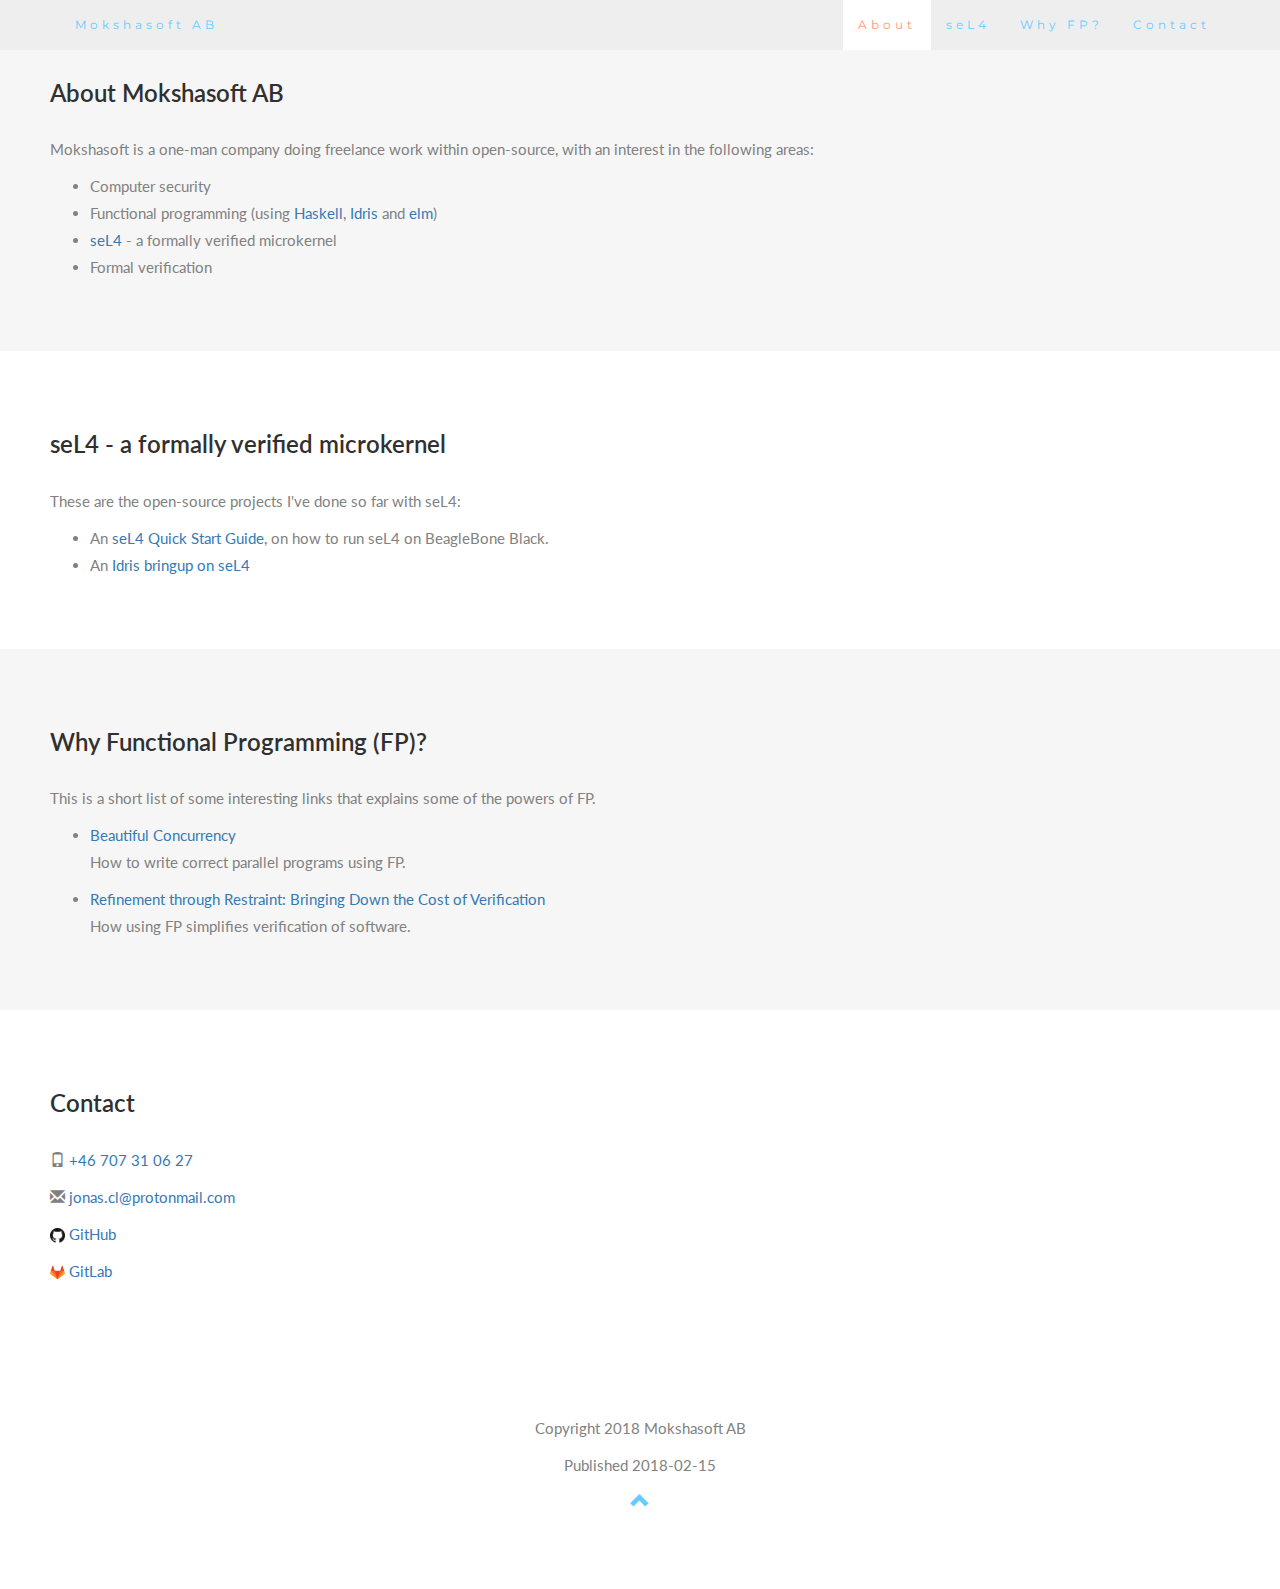
<file: index.html>
<!DOCTYPE html>
<html lang="en">
<head>
  <title>Mokshasoft AB</title>
  <meta charset="utf-8">
  <meta name="viewport" content="width=device-width, initial-scale=1">

  <link rel="stylesheet" href="https://maxcdn.bootstrapcdn.com/bootstrap/3.3.7/css/bootstrap.min.css">
  <link href="https://fonts.googleapis.com/css?family=Montserrat" rel="stylesheet" type="text/css">
  <link href="https://fonts.googleapis.com/css?family=Lato" rel="stylesheet" type="text/css">
  <script src="https://ajax.googleapis.com/ajax/libs/jquery/3.1.1/jquery.min.js"></script>
  <script src="https://maxcdn.bootstrapcdn.com/bootstrap/3.3.7/js/bootstrap.min.js"></script>
  <link rel="stylesheet" media="screen" href="https://fontlibrary.org/face/cmu-serif" type="text/css"/>
  <link rel="stylesheet" href="./css/master.css" type="text/css">
</head>
<body id="menu" data-spy="scroll" data-target=".navbar" data-offset="60">

<nav class="navbar navbar-default navbar-fixed-top">
  <div class="container">
    <div class="navbar-header">
      <button type="button" class="navbar-toggle" data-toggle="collapse" data-target="#myNavbar">
        <span class="icon-bar"></span>
        <span class="icon-bar"></span>
        <span class="icon-bar"></span>
      </button>
      <div>
        <a class="navbar-brand" href="#menu" style="padding-left:20px;font-size:12px;">Mokshasoft AB</a>
      </div>
    </div>
    <div class="collapse navbar-collapse" id="myNavbar">
      <ul class="nav navbar-nav navbar-right">
        <li><a href="#about">About</a></li>
        <li><a href="#seL4">seL4</a></li>
        <li><a href="#whyfp">Why FP?</a></li>
        <li><a href="#contact">Contact</a></li>
      </ul>
    </div>
  </div>
</nav>

<!-- Container (About) -->
<div id="about" class="container-fluid bg-grey">
  <div class="row">
    <div class="col-sm-12">
      <h2>About Mokshasoft AB</h2>
      <p>Mokshasoft is a one-man company doing freelance work within open-source, with an interest in the following areas:</p>
      <ul>
        <li>Computer security</li>
        <li>Functional programming (using <a href="https://www.haskell.org/">Haskell</a>, <a href="https://www.idris-lang.org/">Idris</a> and <a href="http://elm-lang.org/">elm</a>)</li>
        <li><a href="https://sel4.systems/">seL4</a> - a formally verified microkernel</li>
        <li>Formal verification</li>
      </ul>
    </div>
  </div>
</div>

<!-- Container (seL4) -->
<div id="seL4" class="container-fluid">
  <div class="row">
    <div class="col-sm-12">
      <h2>seL4 - a formally verified microkernel</h2>
      <p>These are the open-source projects I've done so far with seL4:</p>
      <ul>
        <li>An <a href="seL4/seL4-beaglebone-black.html">seL4 Quick Start Guide</a>, on how to run seL4 on BeagleBone Black.</li>
        <li>An <a href="seL4/seL4-Idris.html">Idris bringup on seL4</a></li>
      </ul>
    </div>
  </div>
</div>

<!-- Container (Why FP) -->
<div id="whyfp" class="container-fluid bg-grey">
  <div class="row">
    <div class="col-sm-12">
      <h2>Why Functional Programming (FP)?</h2>
      <p>This is a short list of some interesting links that explains some of the powers of FP.</p>
      <ul>
        <li>
          <a href="https://www.schoolofhaskell.com/school/advanced-haskell/beautiful-concurrency">
            Beautiful Concurrency</a>
          <p>How to write correct parallel programs using FP.</p>
        </li>
        <li>
          <a href="https://youtu.be/sJwcm_worfM">
            Refinement through Restraint: Bringing Down the Cost of Verification</a>
          <p>How using FP simplifies verification of software.</p>
        </li>
      </ul>
    </div>
  </div>
</div>

<!-- Container (Contact) -->
<div id="contact" class="container-fluid">
  <div class="row">
    <div class="col-sm-12">
      <h2>Contact</h2>
      <p><span class="glyphicon glyphicon-phone"></span>
        <a href="tel:+46707310627"> +46 707 31 06 27</a>
      </p>
      <p><span class="glyphicon glyphicon-envelope"></span>
        <a href="mailto:jonas.cl@protonmail.com" target="_top"> jonas.cl@protonmail.com</a>
      </p>
      <p><img src="GitHub-Mark-32px.png" alt="GitHub icon" width="15" height="15">
        <a href="https://github.com/mokshasoft"> GitHub</a>
      </p>
      <p><img src="gitlab-logo.svg" alt="GitHub icon" width="15" height="15">
        <a href="https://gitlab.com/JonasClaessson"> GitLab</a>
      </p>
    </div>
  </div>
</div>

<footer class="container-fluid text-center">
  <p>Copyright 2018 Mokshasoft AB</p>
  <p>Published 2018-02-15</p>
  <a href="#menu" title="To Top">
    <span class="glyphicon glyphicon-chevron-up"></span>
  </a>
</footer>

<script>
$(document).ready(function(){
  // Add smooth scrolling to all links in navbar + footer link
  $(".navbar a, footer a[href='#menu']").on('click', function(event) {
    // Make sure this.hash has a value before overriding default behavior
    if (this.hash !== "") {
      // Prevent default anchor click behavior
      event.preventDefault();

      // Store hash
      var hash = this.hash;

      // Using jQuery's animate() method to add smooth page scroll
      // The optional number (900) specifies the number of milliseconds it takes to scroll to the specified area
      $('html, body').animate({
        scrollTop: $(hash).offset().top
      }, 900, function(){

        // Add hash (#) to URL when done scrolling (default click behavior)
        window.location.hash = hash;
      });
    } // End if
  });

  $(window).scroll(function() {
    $(".slideanim").each(function(){
      var pos = $(this).offset().top;

      var winTop = $(window).scrollTop();
        if (pos < winTop + 600) {
          $(this).addClass("slide");
        }
    });
  });
})
</script>

</body>
</html>
</file>
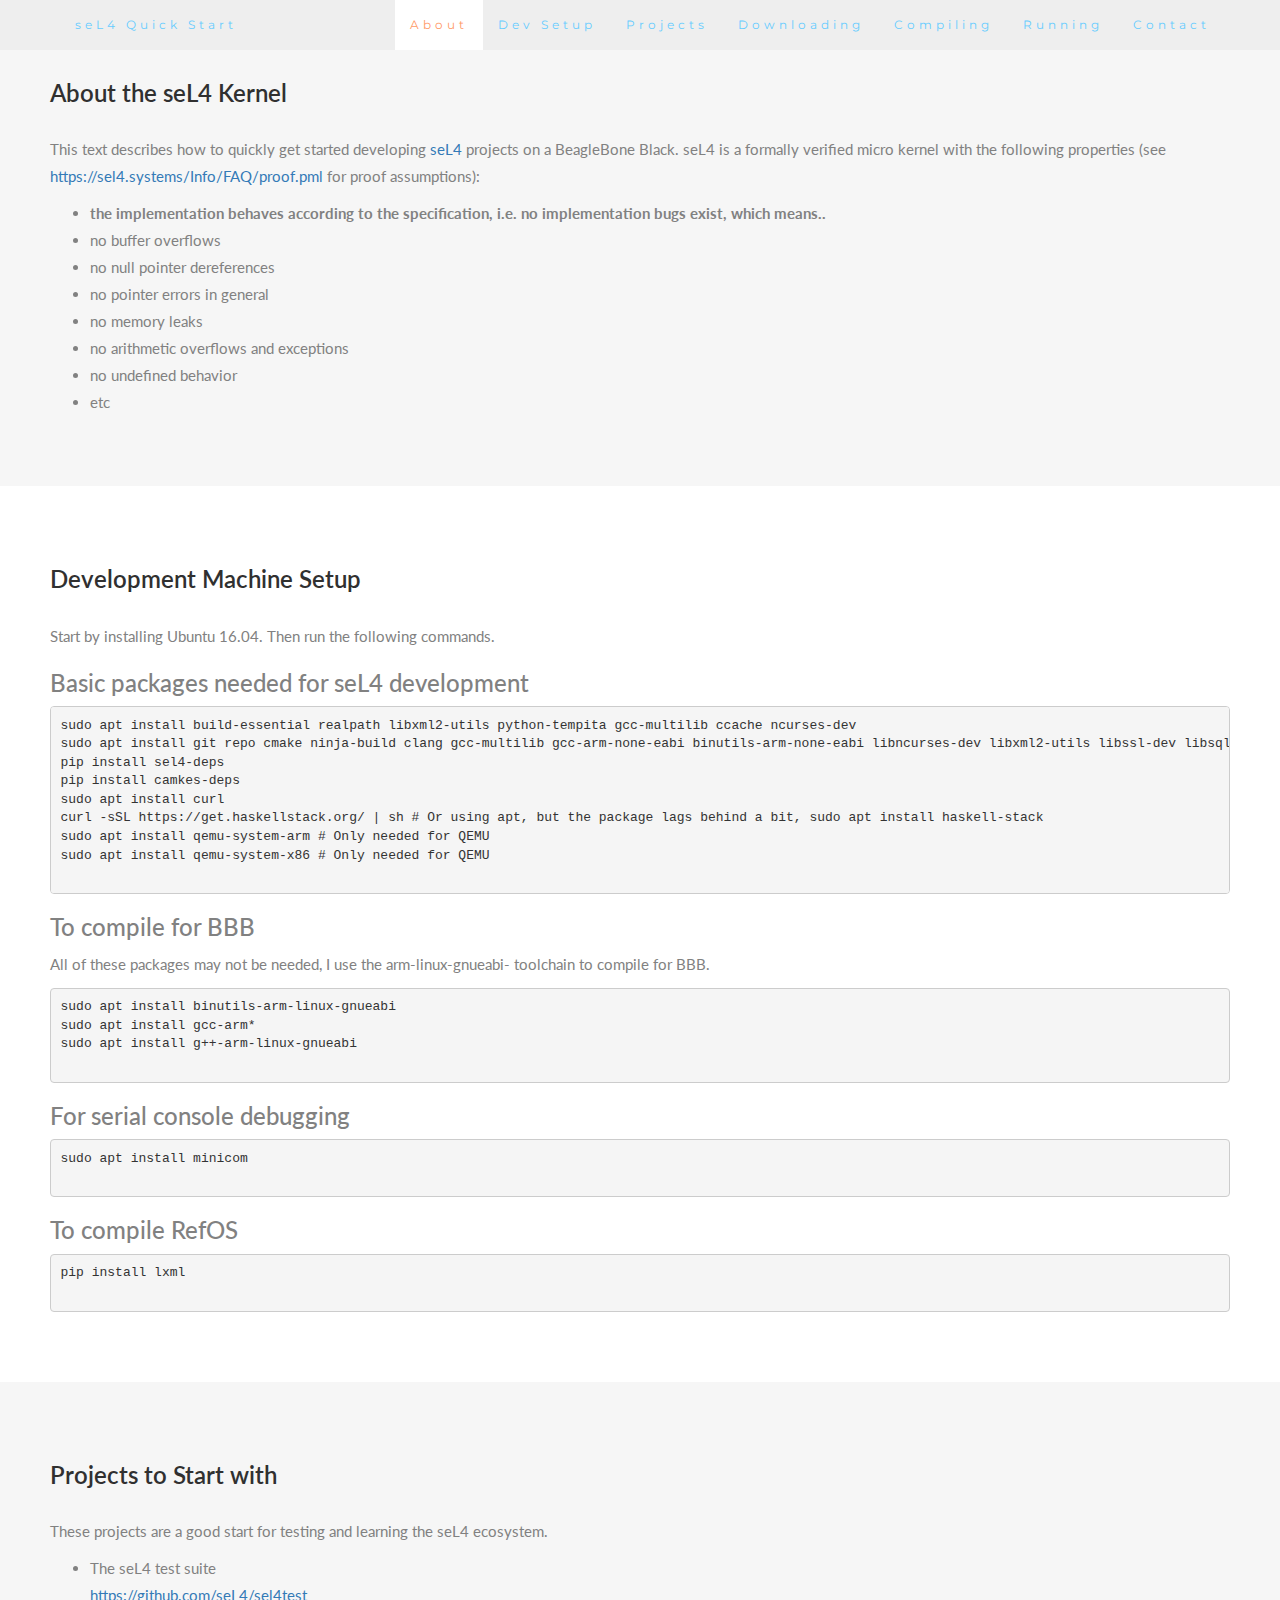
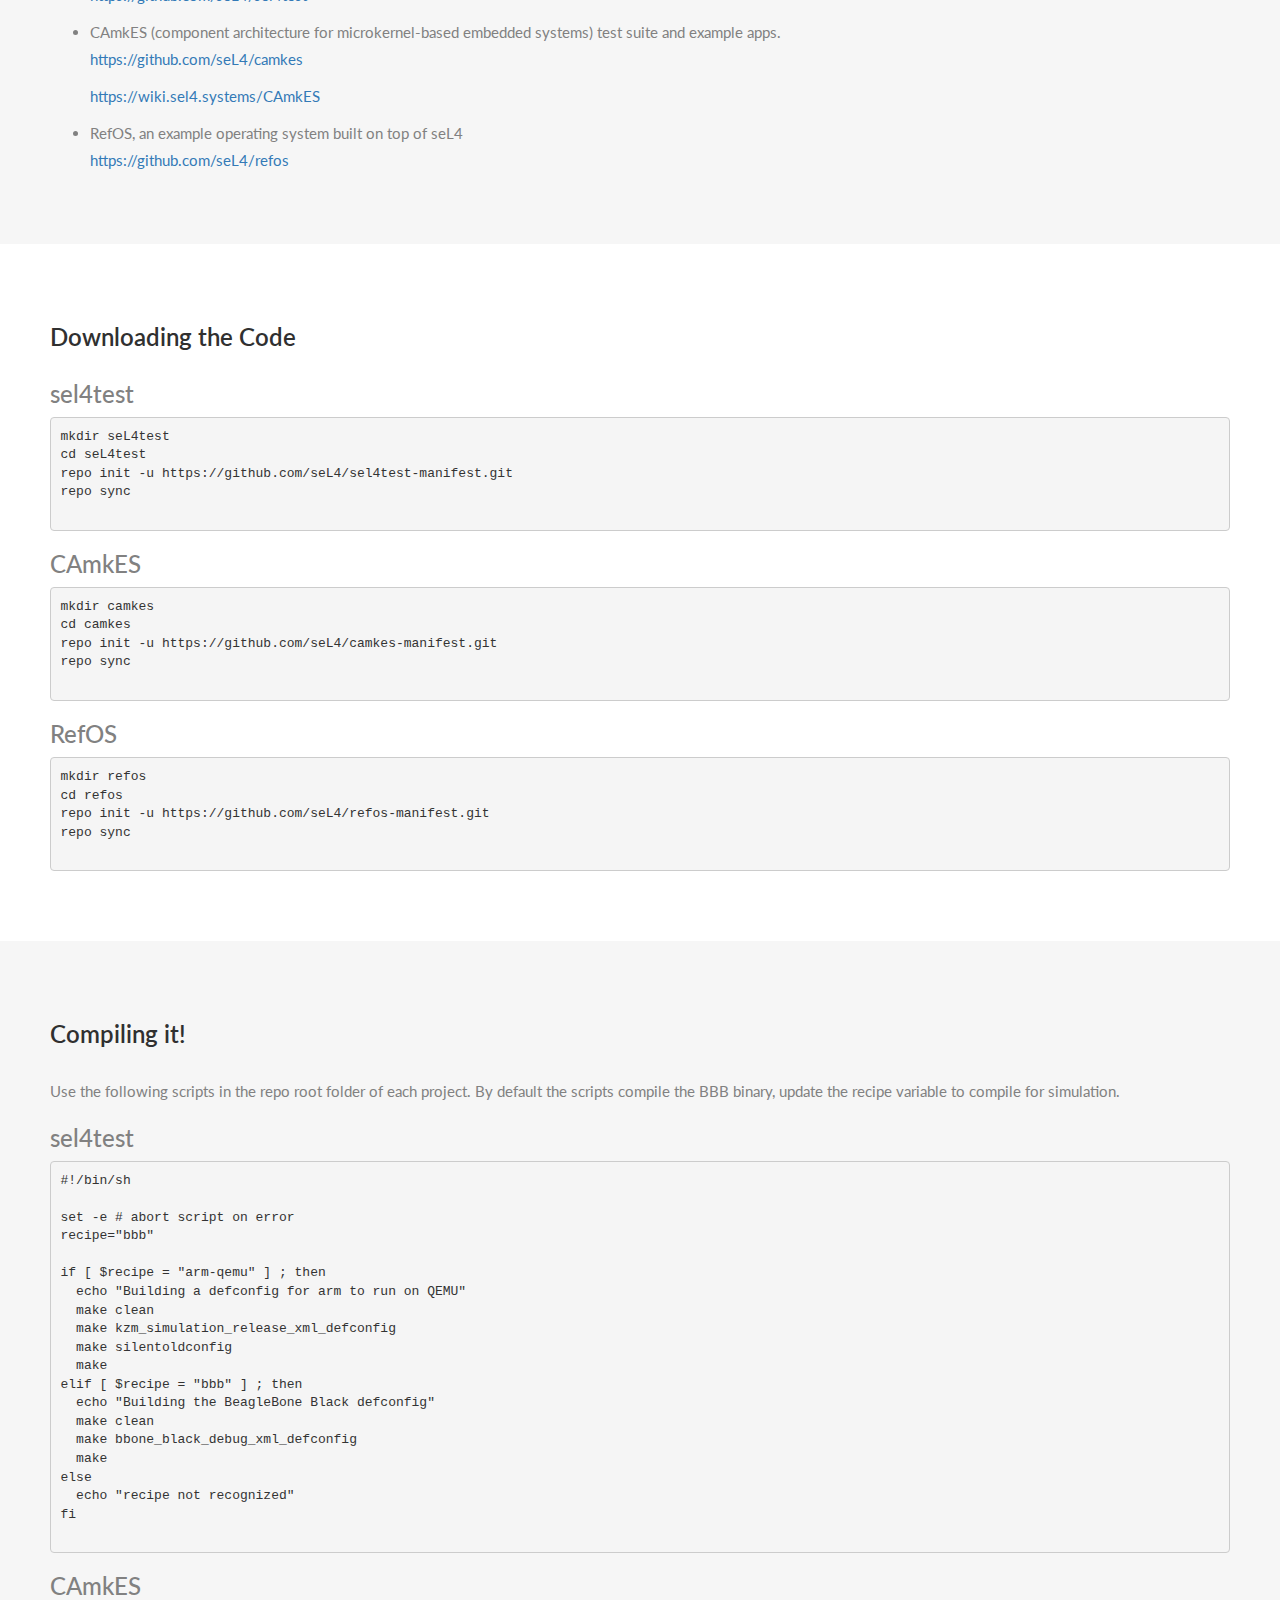
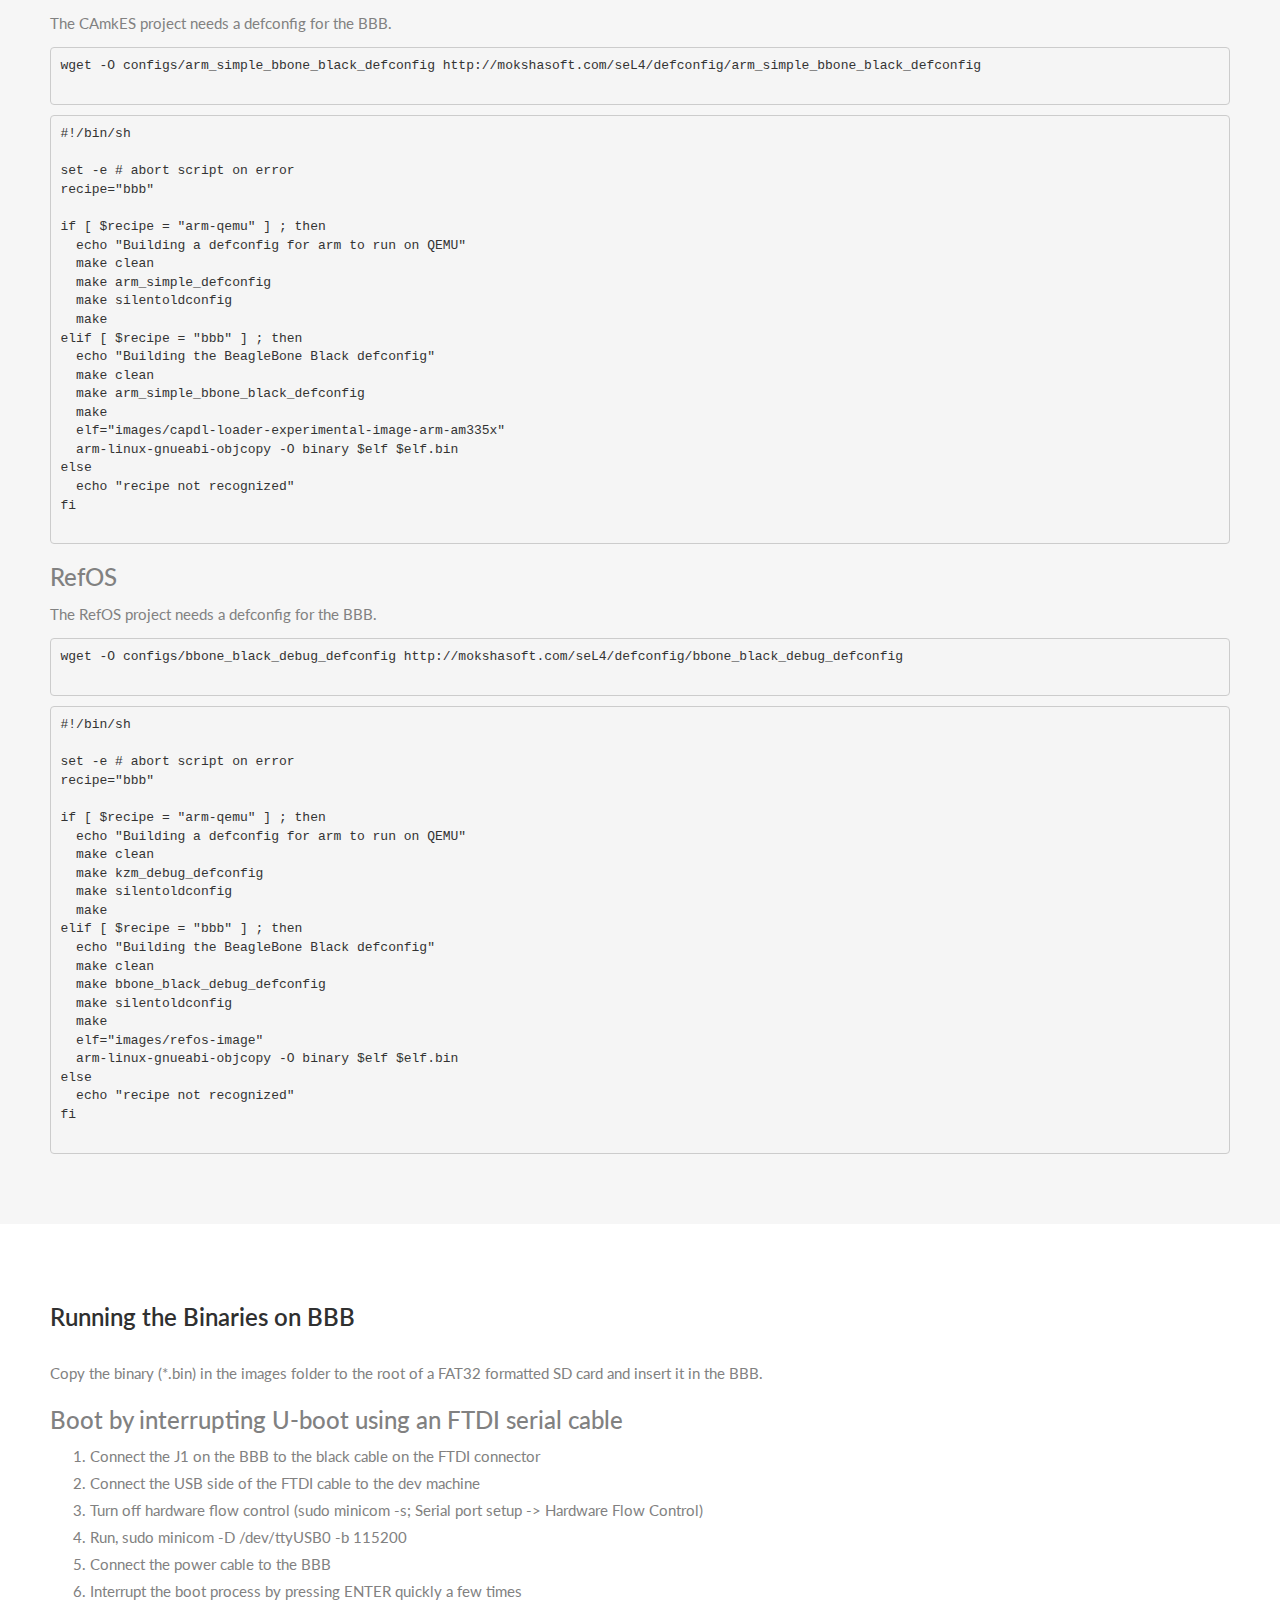
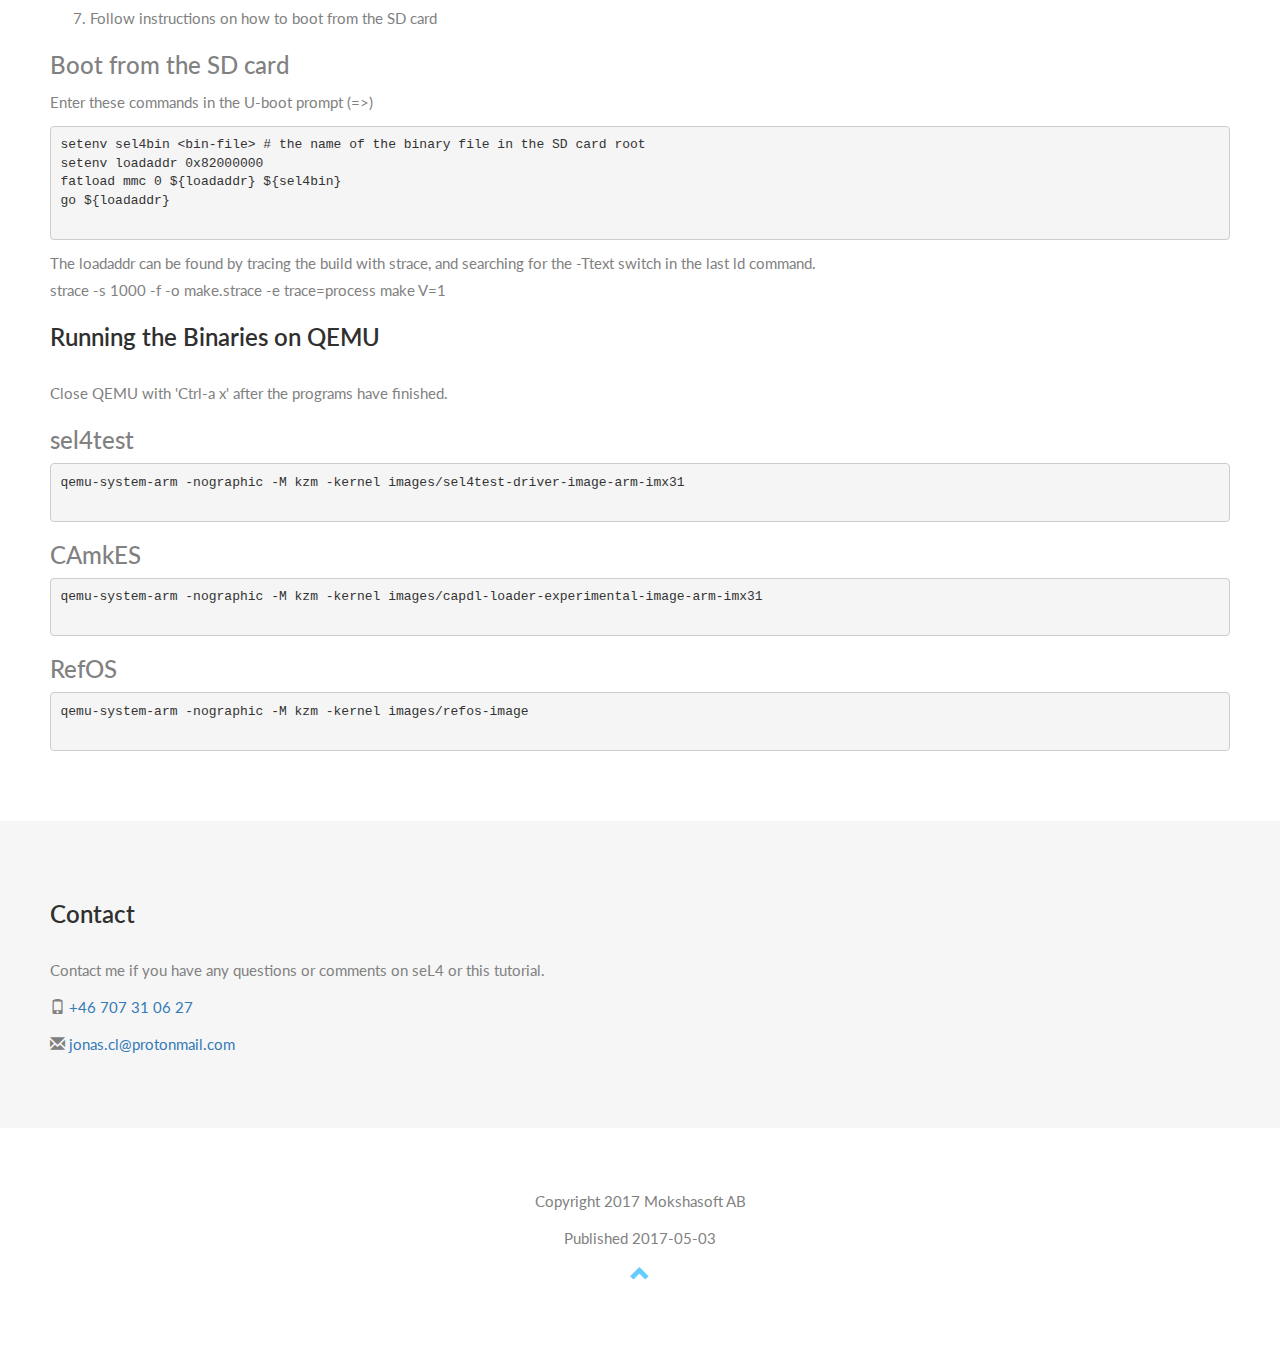
<file: seL4/seL4-beaglebone-black.html>
<!DOCTYPE html>
<html lang="en">
<head>
  <title>Mokshasoft AB - seL4 Quick Start</title>
  <meta charset="utf-8">
  <meta name="viewport" content="width=device-width, initial-scale=1">

  <link rel="stylesheet" href="https://maxcdn.bootstrapcdn.com/bootstrap/3.3.7/css/bootstrap.min.css">
  <link href="https://fonts.googleapis.com/css?family=Montserrat" rel="stylesheet" type="text/css">
  <link href="https://fonts.googleapis.com/css?family=Lato" rel="stylesheet" type="text/css">
  <script src="https://ajax.googleapis.com/ajax/libs/jquery/3.1.1/jquery.min.js"></script>
  <script src="https://maxcdn.bootstrapcdn.com/bootstrap/3.3.7/js/bootstrap.min.js"></script>
  <link rel="stylesheet" media="screen" href="https://fontlibrary.org/face/cmu-serif" type="text/css"/>
  <link rel="stylesheet" href="../css/master.css" type="text/css">
</head>
<body id="menu" data-spy="scroll" data-target=".navbar" data-offset="60">

<nav class="navbar navbar-default navbar-fixed-top">
  <div class="container">
    <div class="navbar-header">
      <button type="button" class="navbar-toggle" data-toggle="collapse" data-target="#myNavbar">
        <span class="icon-bar"></span>
        <span class="icon-bar"></span>
        <span class="icon-bar"></span>
      </button>
      <div>
        <a class="navbar-brand" href="#menu" style="padding-left:20px;font-size:12px;">seL4 Quick Start</a>
      </div>
    </div>
    <div class="collapse navbar-collapse" id="myNavbar">
      <ul class="nav navbar-nav navbar-right">
        <li><a href="#about">About</a></li>
        <li><a href="#devsetup">Dev Setup</a></li>
        <li><a href="#projects">Projects</a></li>
        <li><a href="#downloading">Downloading</a></li>
        <li><a href="#compiling">Compiling</a></li>
        <li><a href="#running">Running</a></li>
        <li><a href="#contact">Contact</a></li>
      </ul>
    </div>
  </div>
</nav>

<!-- Container (About) -->
<div id="about" class="container-fluid bg-grey">
  <div class="row">
    <div class="col-sm-12">
      <h2>About the seL4 Kernel</h2>
      <p>This text describes how to quickly get started developing <a href="https://sel4.systems">seL4</a> projects on a BeagleBone Black. seL4 is a formally verified micro kernel with the following properties (see <a href="https://sel4.systems/Info/FAQ/proof.pml">https://sel4.systems/Info/FAQ/proof.pml</a> for proof assumptions):</p>

      <ul>
        <li><b>the implementation behaves according to the specification, i.e. no implementation bugs exist, which means..</b></li>
        <li>no buffer overflows</li>
        <li>no null pointer dereferences</li>
        <li>no pointer errors in general</li>
        <li>no memory leaks</li>
        <li>no arithmetic overflows and exceptions</li>
        <li>no undefined behavior</li>
        <li>etc</li>
      </ul>
    </div>
  </div>
</div>

<!-- Container (Dev Setup) -->
<div id="devsetup" class="container-fluid">
  <div class="row">
    <div class="col-sm-12">
      <h2>Development Machine Setup</h2>
      <p>Start by installing Ubuntu 16.04. Then run the following commands.</p>
      <h3>Basic packages needed for seL4 development</h3>
      <pre>
sudo apt install build-essential realpath libxml2-utils python-tempita gcc-multilib ccache ncurses-dev
sudo apt install git repo cmake ninja-build clang gcc-multilib gcc-arm-none-eabi binutils-arm-none-eabi libncurses-dev libxml2-utils libssl-dev libsqlite3-dev libcunit1-dev expect python-pip
pip install sel4-deps
pip install camkes-deps
sudo apt install curl
curl -sSL https://get.haskellstack.org/ | sh # Or using apt, but the package lags behind a bit, sudo apt install haskell-stack
sudo apt install qemu-system-arm # Only needed for QEMU
sudo apt install qemu-system-x86 # Only needed for QEMU
      </pre>
      <h3>To compile for BBB</h3>
      <p>All of these packages may not be needed, I use the arm-linux-gnueabi- toolchain to compile for BBB.</p>
      <pre>
sudo apt install binutils-arm-linux-gnueabi
sudo apt install gcc-arm*
sudo apt install g++-arm-linux-gnueabi
      </pre>
      <h3>For serial console debugging</h3>
      <pre>
sudo apt install minicom
      </pre>
      <h3>To compile RefOS</h3>
      <pre>
pip install lxml
      </pre>
    </div>
  </div>
</div>

<!-- Container (Projects) -->
<div id="projects" class="container-fluid bg-grey">
  <div class="row">
    <div class="col-sm-12">
      <h2>Projects to Start with</h2>
      <p>These projects are a good start for testing and learning the seL4 ecosystem.</p>
      <ul>
        <li>The seL4 test suite
          <p><a href="https://github.com/seL4/sel4test">https://github.com/seL4/sel4test</a></p>
        </li>
        <li>CAmkES (component architecture for microkernel-based embedded systems) test suite and example apps.
          <p><a href="https://github.com/seL4/camkes">https://github.com/seL4/camkes</a></p>
          <p><a href="https://wiki.sel4.systems/CAmkES/">https://wiki.sel4.systems/CAmkES</a></p>
        </li>
        <li>RefOS, an example operating system built on top of seL4
          <p><a href="https://github.com/seL4/refos">https://github.com/seL4/refos</a></p>
        </li>
      </ul>
    </div>
  </div>
</div>

<!-- Container (Downloading) -->
<div id="downloading" class="container-fluid">
  <div class="row">
    <div class="col-sm-12">
      <h2>Downloading the Code</h2>
      <h3>sel4test</h3>
      <pre>
mkdir seL4test
cd seL4test
repo init -u https://github.com/seL4/sel4test-manifest.git
repo sync
      </pre>
      <h3>CAmkES</h3>
      <pre>
mkdir camkes
cd camkes
repo init -u https://github.com/seL4/camkes-manifest.git
repo sync
      </pre>
      <h3>RefOS</h3>
      <pre>
mkdir refos
cd refos
repo init -u https://github.com/seL4/refos-manifest.git
repo sync
      </pre>
    </div>
  </div>
</div>

<!-- Container (Compiling) -->
<div id="compiling" class="container-fluid bg-grey">
  <div class="row">
    <div class="col-sm-12">
      <h2>Compiling it!</h2>
      <p>Use the following scripts in the repo root folder of each project. By default the scripts compile the BBB binary, update the recipe variable to compile for simulation.</p>
      <h3>sel4test</h3>
      <pre>
#!/bin/sh

set -e # abort script on error
recipe="bbb"

if [ $recipe = "arm-qemu" ] ; then
  echo "Building a defconfig for arm to run on QEMU"
  make clean
  make kzm_simulation_release_xml_defconfig
  make silentoldconfig
  make
elif [ $recipe = "bbb" ] ; then
  echo "Building the BeagleBone Black defconfig"
  make clean
  make bbone_black_debug_xml_defconfig
  make
else
  echo "recipe not recognized"
fi
      </pre>
      <h3>CAmkES</h3>
      <p>The CAmkES project needs a defconfig for the BBB.</p>
      <pre>
wget -O configs/arm_simple_bbone_black_defconfig http://mokshasoft.com/seL4/defconfig/arm_simple_bbone_black_defconfig
      </pre>
      <pre>
#!/bin/sh

set -e # abort script on error
recipe="bbb"

if [ $recipe = "arm-qemu" ] ; then
  echo "Building a defconfig for arm to run on QEMU"
  make clean
  make arm_simple_defconfig
  make silentoldconfig
  make
elif [ $recipe = "bbb" ] ; then
  echo "Building the BeagleBone Black defconfig"
  make clean
  make arm_simple_bbone_black_defconfig
  make
  elf="images/capdl-loader-experimental-image-arm-am335x"
  arm-linux-gnueabi-objcopy -O binary $elf $elf.bin
else
  echo "recipe not recognized"
fi
      </pre>
      <h3>RefOS</h3>
      <p>The RefOS project needs a defconfig for the BBB.</p>
      <pre>
wget -O configs/bbone_black_debug_defconfig http://mokshasoft.com/seL4/defconfig/bbone_black_debug_defconfig
      </pre>
      <pre>
#!/bin/sh

set -e # abort script on error
recipe="bbb"

if [ $recipe = "arm-qemu" ] ; then
  echo "Building a defconfig for arm to run on QEMU"
  make clean
  make kzm_debug_defconfig
  make silentoldconfig
  make
elif [ $recipe = "bbb" ] ; then
  echo "Building the BeagleBone Black defconfig"
  make clean
  make bbone_black_debug_defconfig
  make silentoldconfig
  make
  elf="images/refos-image"
  arm-linux-gnueabi-objcopy -O binary $elf $elf.bin
else
  echo "recipe not recognized"
fi
      </pre>
    </div>
  </div>
</div>

<!-- Container (Running) -->
<div id="running" class="container-fluid">
  <div class="row">
    <div class="col-sm-12">
      <h2>Running the Binaries on BBB</h2>
      <p>Copy the binary (*.bin) in the images folder to the root of a FAT32 formatted SD card and insert it in the BBB.</p>
      <h3>Boot by interrupting U-boot using an FTDI serial cable</h3>
      <ol>
        <li>Connect the J1 on the BBB to the black cable on the FTDI connector</li>
        <li>Connect the USB side of the FTDI cable to the dev machine</li>
        <li>Turn off hardware flow control (sudo minicom -s; Serial port setup -> Hardware Flow Control)</li>
        <li>Run, sudo minicom -D /dev/ttyUSB0 -b 115200</li>
        <li>Connect the power cable to the BBB</li>
        <li>Interrupt the boot process by pressing ENTER quickly a few times</li>
        <li>Follow instructions on how to boot from the SD card</li>
      </ol>
      <h3>Boot from the SD card</h3>
      <p>Enter these commands in the U-boot prompt (=>)</p>
      <pre>
setenv sel4bin &lt;bin-file&gt; # the name of the binary file in the SD card root
setenv loadaddr 0x82000000
fatload mmc 0 ${loadaddr} ${sel4bin}
go ${loadaddr}
      </pre>
      <p>The loadaddr can be found by tracing the build with strace, and searching for the -Ttext switch in the last ld command.<br>
      strace -s 1000 -f -o make.strace -e trace=process make V=1</p>
      <h2>Running the Binaries on QEMU</h2>
      <p>Close QEMU with 'Ctrl-a x' after the programs have finished.</p>
      <h3>sel4test</h3>
      <pre>
qemu-system-arm -nographic -M kzm -kernel images/sel4test-driver-image-arm-imx31
      </pre>
      <h3>CAmkES</h3>
      <pre>
qemu-system-arm -nographic -M kzm -kernel images/capdl-loader-experimental-image-arm-imx31
      </pre>
      <h3>RefOS</h3>
      <pre>
qemu-system-arm -nographic -M kzm -kernel images/refos-image
      </pre>
    </div>
  </div>
</div>

<!-- Container (Contact) -->
<div id="contact" class="container-fluid bg-grey">
  <div class="row">
    <div class="col-sm-12">
      <h2>Contact</h2>
      <p>Contact me if you have any questions or comments on seL4 or this tutorial.</p>
      <p><span class="glyphicon glyphicon-phone"></span>
        <a href="tel:+46707310627">+46 707 31 06 27</a>
      </p>
      <p><span class="glyphicon glyphicon-envelope"></span>
        <a href="mailto:jonas.cl@protonmail.com" target="_top">jonas.cl@protonmail.com</a>
      </p>
    </div>
  </div>
</div>

<footer class="container-fluid text-center">
  <p>Copyright 2017 Mokshasoft AB</p>
  <p>Published 2017-05-03</p>
  <a href="#menu" title="To Top">
    <span class="glyphicon glyphicon-chevron-up"></span>
  </a>
</footer>

<script>
$(document).ready(function(){
  // Add smooth scrolling to all links in navbar + footer link
  $(".navbar a, footer a[href='#menu']").on('click', function(event) {
    // Make sure this.hash has a value before overriding default behavior
    if (this.hash !== "") {
      // Prevent default anchor click behavior
      event.preventDefault();

      // Store hash
      var hash = this.hash;

      // Using jQuery's animate() method to add smooth page scroll
      // The optional number (900) specifies the number of milliseconds it takes to scroll to the specified area
      $('html, body').animate({
        scrollTop: $(hash).offset().top
      }, 900, function(){

        // Add hash (#) to URL when done scrolling (default click behavior)
        window.location.hash = hash;
      });
    } // End if
  });

  $(window).scroll(function() {
    $(".slideanim").each(function(){
      var pos = $(this).offset().top;

      var winTop = $(window).scrollTop();
        if (pos < winTop + 600) {
          $(this).addClass("slide");
        }
    });
  });
})
</script>

</body>
</html>
</file>
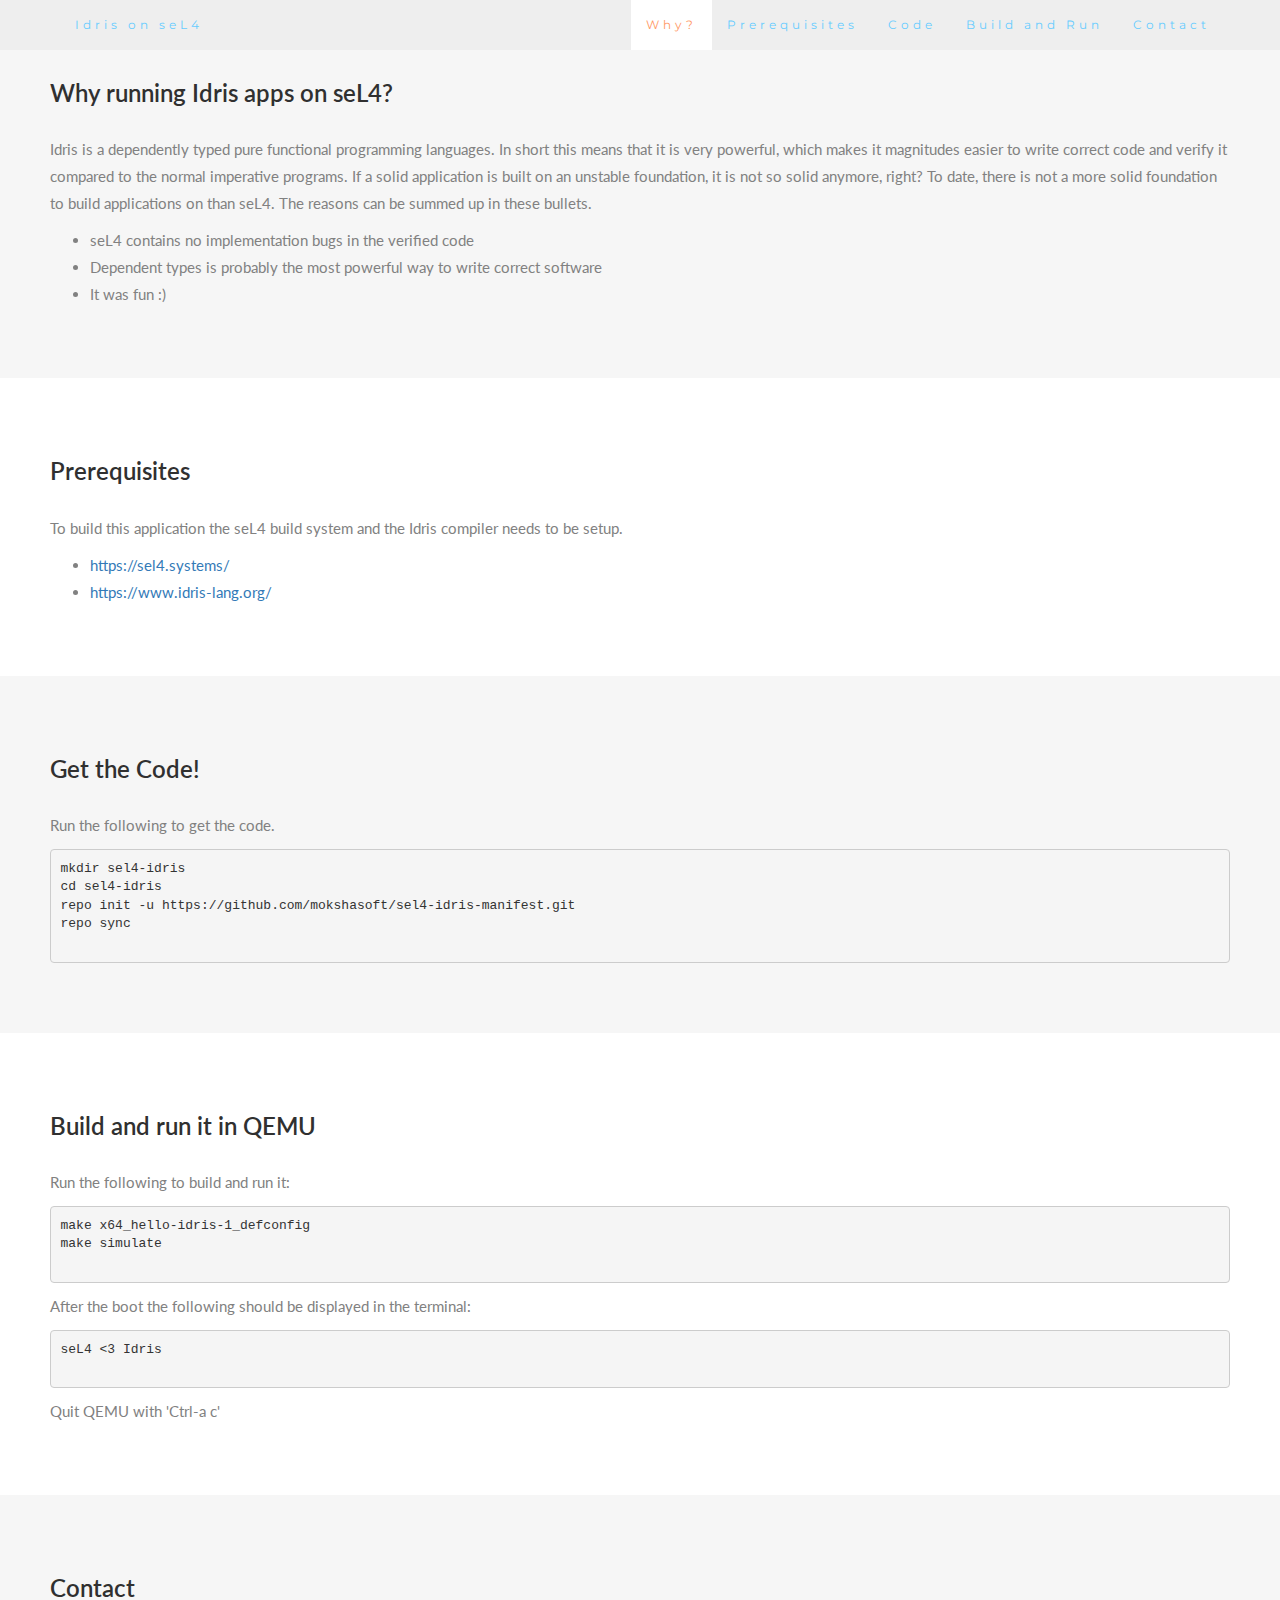
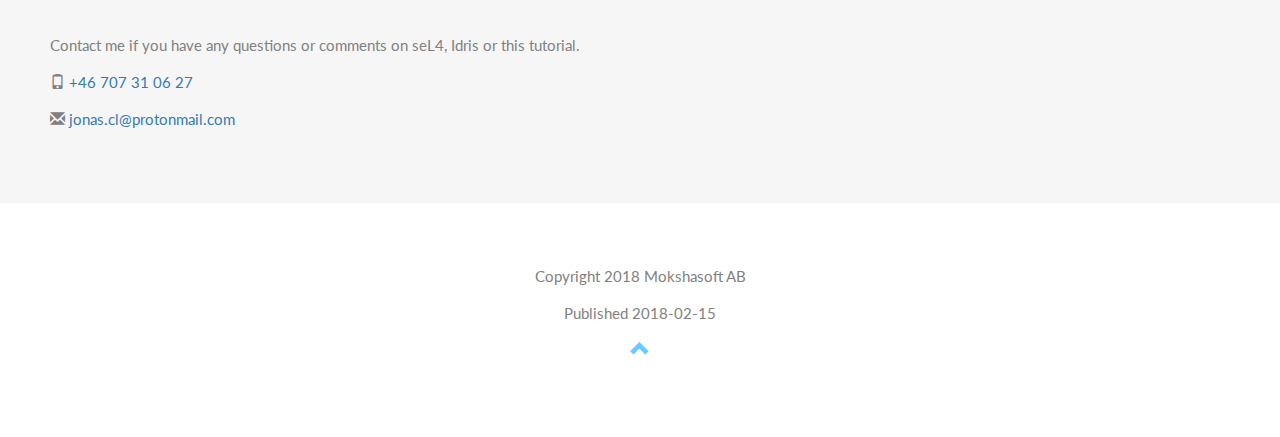
<file: seL4/seL4-Idris.html>
<!DOCTYPE html>
<html lang="en">
<head>
  <title>Mokshasoft AB - Idris bringup on seL4</title>
  <meta charset="utf-8">
  <meta name="viewport" content="width=device-width, initial-scale=1">

  <link rel="stylesheet" href="https://maxcdn.bootstrapcdn.com/bootstrap/3.3.7/css/bootstrap.min.css">
  <link href="https://fonts.googleapis.com/css?family=Montserrat" rel="stylesheet" type="text/css">
  <link href="https://fonts.googleapis.com/css?family=Lato" rel="stylesheet" type="text/css">
  <script src="https://ajax.googleapis.com/ajax/libs/jquery/3.1.1/jquery.min.js"></script>
  <script src="https://maxcdn.bootstrapcdn.com/bootstrap/3.3.7/js/bootstrap.min.js"></script>
  <link rel="stylesheet" media="screen" href="https://fontlibrary.org/face/cmu-serif" type="text/css"/>
  <link rel="stylesheet" href="../css/master.css" type="text/css">
</head>
<body id="menu" data-spy="scroll" data-target=".navbar" data-offset="60">

<nav class="navbar navbar-default navbar-fixed-top">
  <div class="container">
    <div class="navbar-header">
      <button type="button" class="navbar-toggle" data-toggle="collapse" data-target="#myNavbar">
        <span class="icon-bar"></span>
        <span class="icon-bar"></span>
        <span class="icon-bar"></span>
      </button>
      <div>
        <a class="navbar-brand" href="#menu" style="padding-left:20px;font-size:12px;">Idris on seL4</a>
      </div>
    </div>
    <div class="collapse navbar-collapse" id="myNavbar">
      <ul class="nav navbar-nav navbar-right">
        <li><a href="#why">Why?</a></li>
        <li><a href="#prerequisites">Prerequisites</a></li>
        <li><a href="#code">Code</a></li>
        <li><a href="#buildandrun">Build and Run</a></li>
        <li><a href="#contact">Contact</a></li>
      </ul>
    </div>
  </div>
</nav>

<!-- Container (Why?) -->
<div id="why" class="container-fluid bg-grey">
  <div class="row">
    <div class="col-sm-12">
      <h2>Why running Idris apps on seL4?</h2>
      <p>Idris is a dependently typed pure functional programming languages.
        In short this means that it is very powerful, which makes it magnitudes
        easier to write correct code and verify it compared to the normal
        imperative programs. If a solid application is built on an unstable
        foundation, it is not so solid anymore, right? To date, there is not a
        more solid foundation to build applications on than seL4. The reasons
        can be summed up in these bullets.
      </p>
      <ul>
        <li>seL4 contains no implementation bugs in the verified code</li>
        <li>Dependent types is probably the most powerful way to write correct software</li>
        <li>It was fun :)</li>
      </ul>
    </div>
  </div>
</div>

<!-- Container (Prerequisites) -->
<div id="prerequisites" class="container-fluid">
  <div class="row">
    <div class="col-sm-12">
      <h2>Prerequisites</h2>
      <p>To build this application the seL4 build system and the Idris compiler needs to be setup.</p>
      <ul>
        <li><a href="https://sel4.systems/">https://sel4.systems/</a></li>
        <li><a href="https://www.idris-lang.org/">https://www.idris-lang.org/</a></li>
      </ul>
    </div>
  </div>
</div>

<!-- Container (Code) -->
<div id="code" class="container-fluid bg-grey">
  <div class="row">
    <div class="col-sm-12">
      <h2>Get the Code!</h2>
      <p>Run the following to get the code.</p>
      <pre>
mkdir sel4-idris
cd sel4-idris
repo init -u https://github.com/mokshasoft/sel4-idris-manifest.git
repo sync
      </pre>
    </div>
  </div>
</div>

<!-- Container (Build and Run) -->
<div id="buildandrun" class="container-fluid">
  <div class="row">
    <div class="col-sm-12">
      <h2>Build and run it in QEMU</h2>
      <p>Run the following to build and run it:</p>
      <pre>
make x64_hello-idris-1_defconfig
make simulate
      </pre>
      <p>After the boot the following should be displayed in the terminal:</p>
      <pre>
seL4 <3 Idris
      </pre>
      <p>Quit QEMU with 'Ctrl-a c'</p>
    </div>
  </div>
</div>

<!-- Container (Contact) -->
<div id="contact" class="container-fluid bg-grey">
  <div class="row">
    <div class="col-sm-12">
      <h2>Contact</h2>
      <p>Contact me if you have any questions or comments on seL4, Idris or this tutorial.</p>
      <p><span class="glyphicon glyphicon-phone"></span>
        <a href="tel:+46707310627">+46 707 31 06 27</a>
      </p>
      <p><span class="glyphicon glyphicon-envelope"></span>
        <a href="mailto:jonas.cl@protonmail.com" target="_top">jonas.cl@protonmail.com</a>
      </p>
    </div>
  </div>
</div>

<footer class="container-fluid text-center">
  <p>Copyright 2018 Mokshasoft AB</p>
  <p>Published 2018-02-15</p>
  <a href="#menu" title="To Top">
    <span class="glyphicon glyphicon-chevron-up"></span>
  </a>
</footer>

<script>
$(document).ready(function(){
  // Add smooth scrolling to all links in navbar + footer link
  $(".navbar a, footer a[href='#menu']").on('click', function(event) {
    // Make sure this.hash has a value before overriding default behavior
    if (this.hash !== "") {
      // Prevent default anchor click behavior
      event.preventDefault();

      // Store hash
      var hash = this.hash;

      // Using jQuery's animate() method to add smooth page scroll
      // The optional number (900) specifies the number of milliseconds it takes to scroll to the specified area
      $('html, body').animate({
        scrollTop: $(hash).offset().top
      }, 900, function(){

        // Add hash (#) to URL when done scrolling (default click behavior)
        window.location.hash = hash;
      });
    } // End if
  });

  $(window).scroll(function() {
    $(".slideanim").each(function(){
      var pos = $(this).offset().top;

      var winTop = $(window).scrollTop();
        if (pos < winTop + 600) {
          $(this).addClass("slide");
        }
    });
  });
})
</script>

</body>
</html>
</file>
<file: css/master.css>
body {
    font: 400 15px Lato, sans-serif;
    line-height: 1.8;
    color: #818181;
}
h2 {
    font-size: 24px;
    color: #303030;
    font-weight: 600;
    margin-bottom: 30px;
}
h4 {
    font-size: 19px;
    line-height: 1.375em;
    color: #303030;
    font-weight: 400;
    margin-bottom: 30px;
}
.jumbotron {
    background-color: #ffffff;
    color: #fff;
    padding: 70px 25px 40px 25px;
    font-family: Montserrat, sans-serif;
}
.container-fluid {
    padding: 60px 50px;
}
.bg-grey {
    background-color: #f6f6f6;
}
.item h4 {
    font-size: 19px;
    line-height: 1.375em;
    font-weight: 400;
    font-style: italic;
    margin: 70px 0;
}
.item span {
    font-style: normal;
}
.navbar {
    margin-bottom: 0;
    background-color: #eeeeee;
    z-index: 9999;
    border: 0;
    font-size: 12px !important;
    line-height: 1.42857143 !important;
    letter-spacing: 4px;
    border-radius: 0;
    font-family: Montserrat, sans-serif;
}
.navbar li a, .navbar .navbar-brand {
    color: #66ccff !important;
}
.navbar-nav li a:hover, .navbar-nav li.active a {
    color: #ff9966 !important;
    background-color: #fff !important;
}
.navbar-default .navbar-toggle {
    border-color: transparent;
    color: #fff !important;
}
footer .glyphicon {
    font-size: 20px;
    margin-bottom: 20px;
    color: #66ccff;
}
.slideanim {visibility:hidden;}
.slide {
    animation-name: slide;
    -webkit-animation-name: slide;
    animation-duration: 1s;
    -webkit-animation-duration: 1s;
    visibility: visible;
}
@keyframes slide {
    0% {
        opacity: 0;
        -webkit-transform: translateY(70%);
    }
    100% {
        opacity: 1;
        -webkit-transform: translateY(0%);
    }
}
@-webkit-keyframes slide {
    0% {
        opacity: 0;
        -webkit-transform: translateY(70%);
    }
    100% {
        opacity: 1;
        -webkit-transform: translateY(0%);
    }
}
@media screen and (max-width: 768px) {
    .col-sm-4 {
        text-align: center;
        margin: 25px 0;
    }
    .btn-lg {
        width: 100%;
        margin-bottom: 35px;
    }
}
</file>
